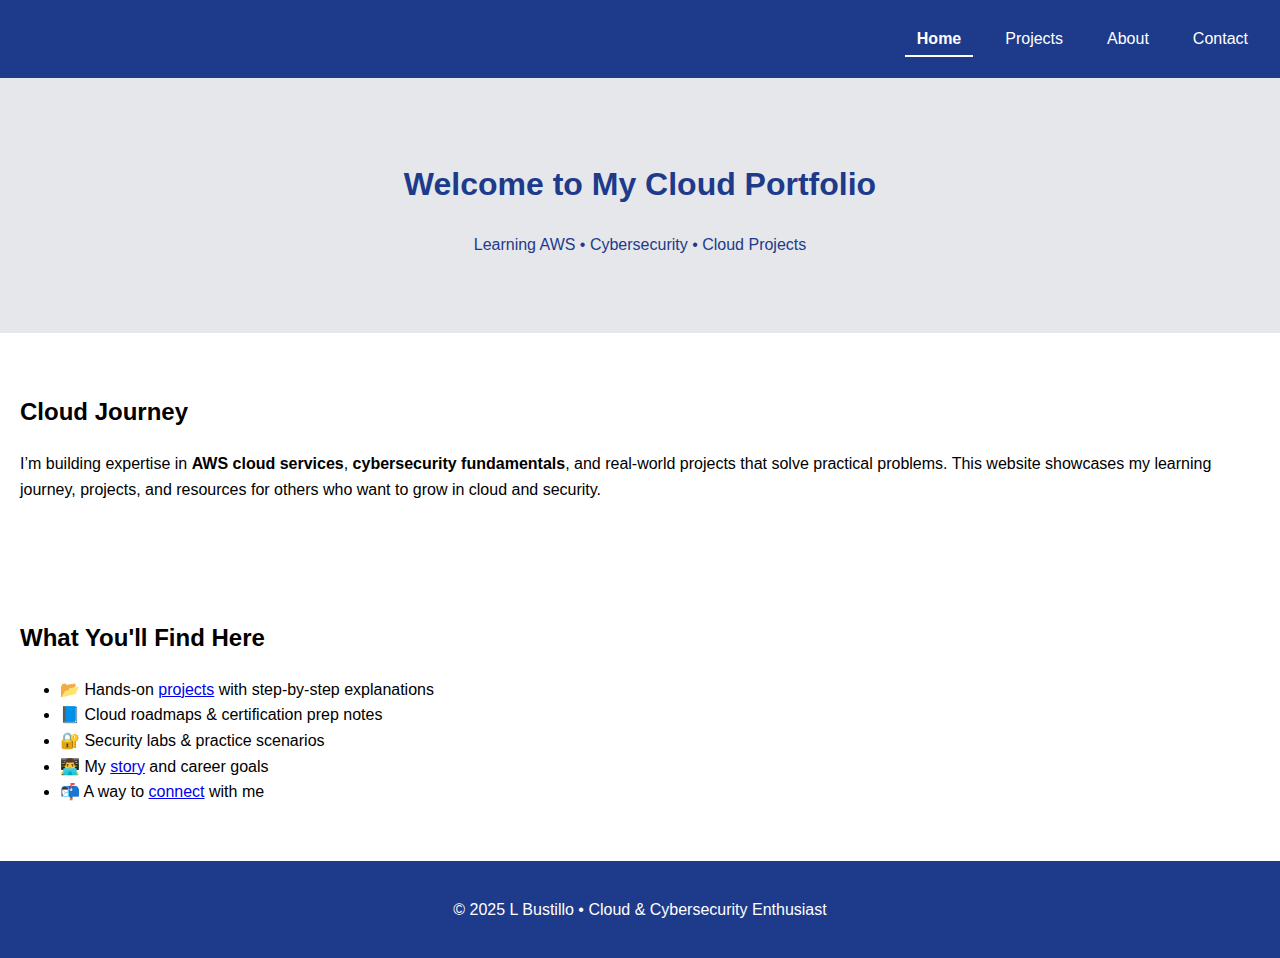
<file: index.html>
<!DOCTYPE html>
<html lang="en">
<head>
  <meta charset="UTF-8">
  <meta name="viewport" content="width=device-width, initial-scale=1.0">
  <title>Cloud Portfolio</title>
  <link rel="stylesheet" href="styles.css">
</head>
<body>

  <!-- Navbar -->
  <div id="menu-placeholder"></div>
  <script src="menu.js"></script>

  <!-- Header -->
  <header>
    <h1>Welcome to My Cloud Portfolio</h1>
    <p>Learning AWS • Cybersecurity • Cloud Projects</p>
  </header>

  <!-- Main Section -->
  <section>
  <h2>Cloud Journey</h2>
  <p>
    I’m building expertise in <strong>AWS cloud services</strong>,
    <strong>cybersecurity fundamentals</strong>, and real-world projects that solve practical problems.
    This website showcases my learning journey, projects, and resources for others who want to grow in cloud and security.
  </p>
</section>

<section>
  <h2>What You'll Find Here</h2>
  <ul>
    <li>📂 Hands-on <a href="projects.html">projects</a> with step-by-step explanations</li>
    <li>📘 Cloud roadmaps & certification prep notes</li>
    <li>🔐 Security labs & practice scenarios</li>
    <li>👨‍💻 My <a href="about.html">story</a> and career goals</li>
    <li>📬 A way to <a href="contact.html">connect</a> with me</li>
  </ul>
</section>

  <!-- Footer -->
  <footer>
    <p>&copy; 2025 L Bustillo • Cloud & Cybersecurity Enthusiast</p>
  </footer>

</body>
</html>
</file>
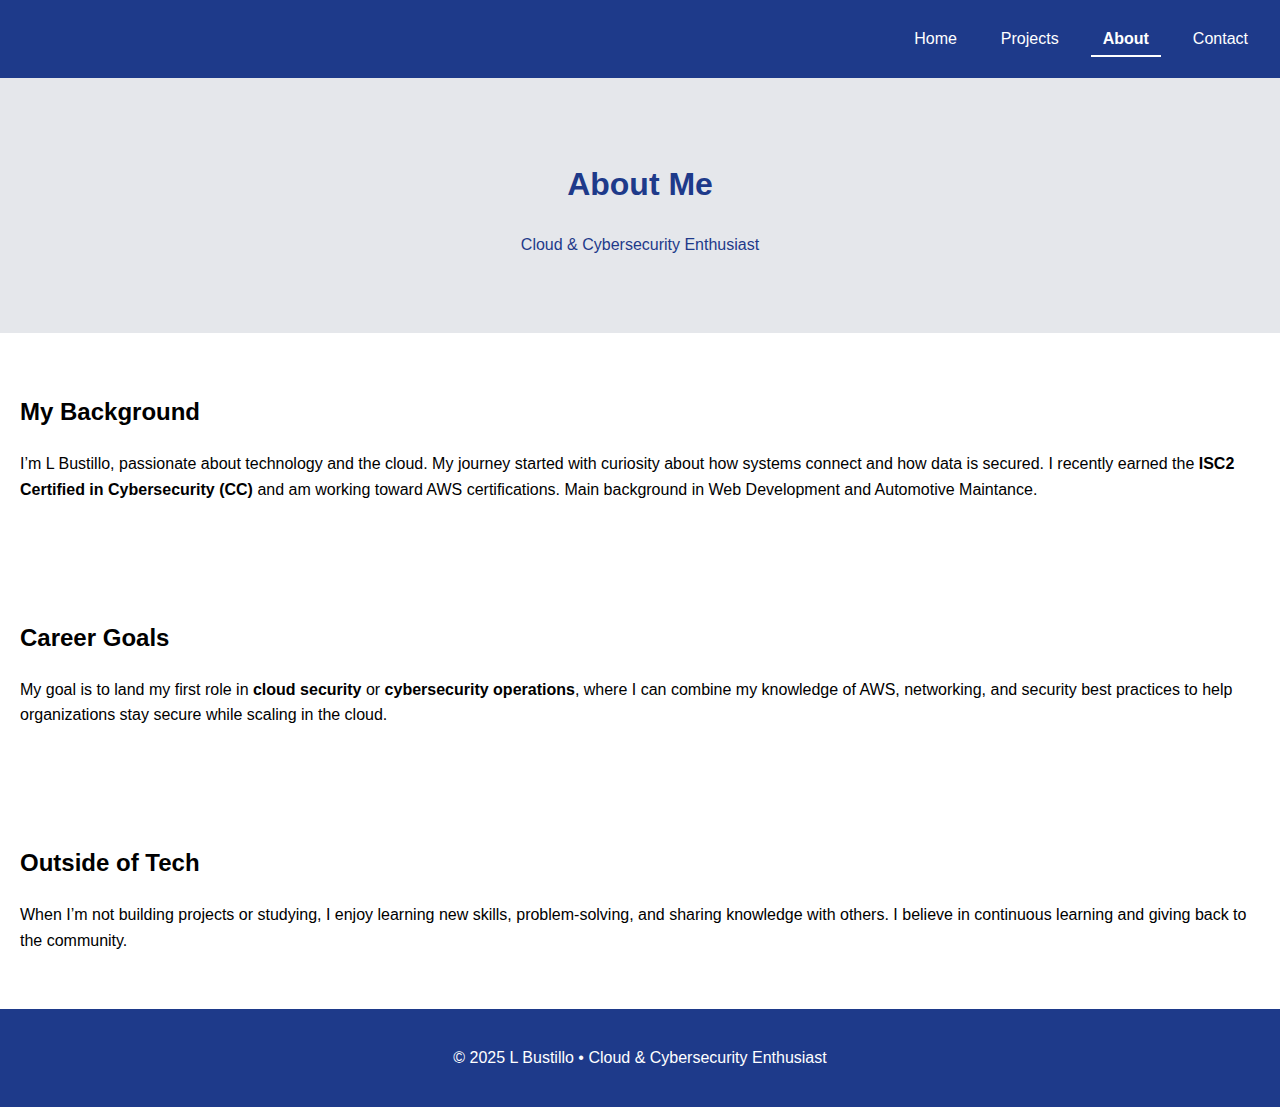
<file: about.html>
<!DOCTYPE html>
<html lang="en">
<head>
  <meta charset="UTF-8">
  <meta name="viewport" content="width=device-width, initial-scale=1.0">
  <title>Cloud Portfolio</title>
  <link rel="stylesheet" href="styles.css">
</head>
<body>

  <!-- Navbar -->
  <div id="menu-placeholder"></div>
  <script src="menu.js"></script>

  <!-- Header -->
  <header>
  <h1>About Me</h1>
  <p>Cloud & Cybersecurity Enthusiast</p>
</header>

<section>
  <h2>My Background</h2>
  <p>
    I’m L Bustillo, passionate about technology and the cloud.
    My journey started with curiosity about how systems connect and how data is secured.
    I recently earned the <strong>ISC2 Certified in Cybersecurity (CC)</strong> and am
    working toward AWS certifications. Main background in Web Development and Automotive Maintance.
  </p>
</section>

<section>
  <h2>Career Goals</h2>
  <p>
    My goal is to land my first role in <strong>cloud security</strong> or <strong>cybersecurity operations</strong>,
    where I can combine my knowledge of AWS, networking, and security best practices
    to help organizations stay secure while scaling in the cloud.
  </p>
</section>

<section>
  <h2>Outside of Tech</h2>
  <p>
    When I’m not building projects or studying, I enjoy learning new skills, problem-solving,
    and sharing knowledge with others. I believe in continuous learning and giving back to the community.
  </p>
</section>


  <!-- Footer -->
  <footer>
    <p>&copy; 2025 L Bustillo • Cloud & Cybersecurity Enthusiast</p>
  </footer>

</body>
</html>
</file>
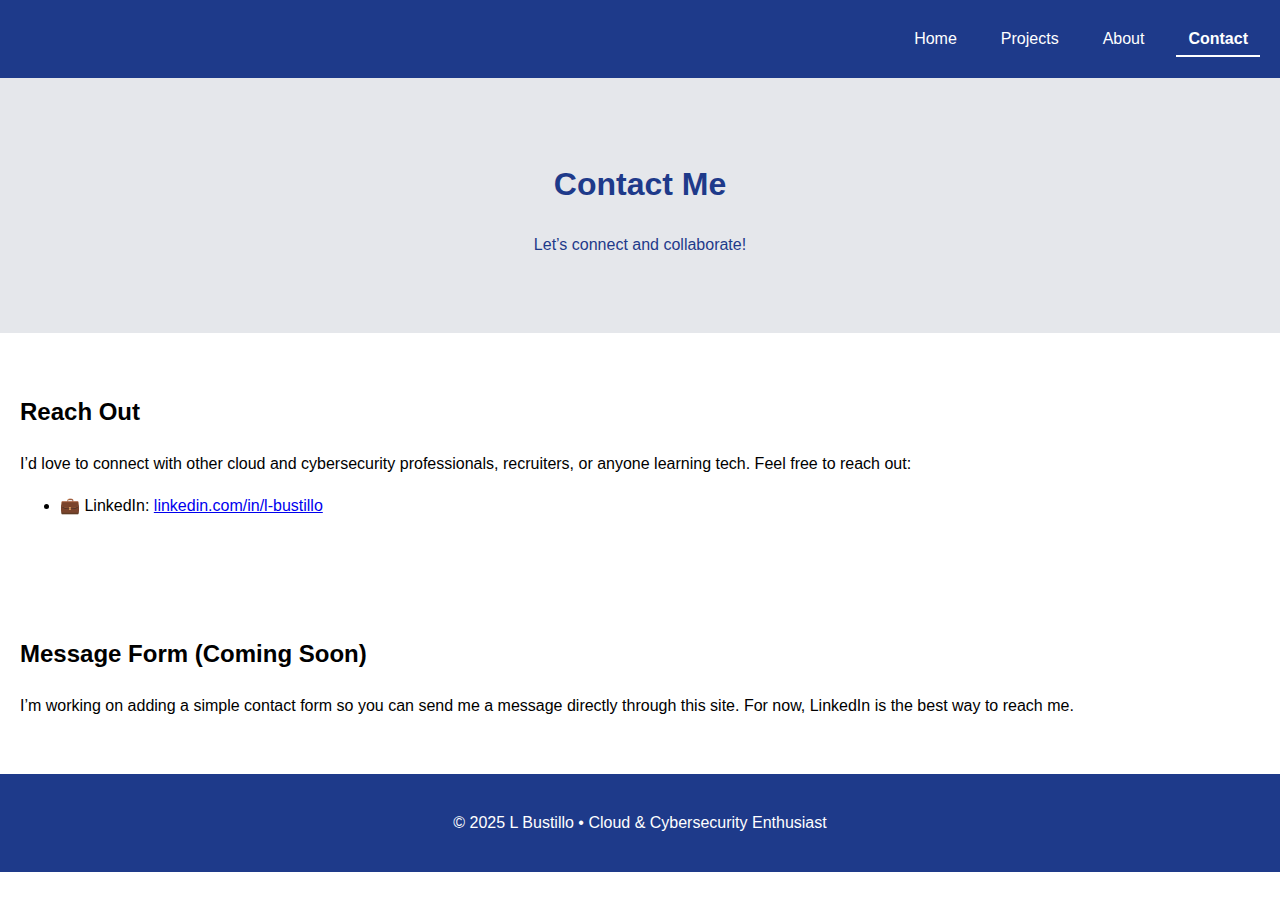
<file: contact.html>
<!DOCTYPE html>
<html lang="en">
<head>
  <meta charset="UTF-8">
  <meta name="viewport" content="width=device-width, initial-scale=1.0">
  <title>Cloud Portfolio</title>
  <link rel="stylesheet" href="styles.css">
</head>
<body>

  <!-- Navbar -->
  <div id="menu-placeholder"></div>
  <script src="menu.js"></script>

  <!-- Header -->
  <header>
  <h1>Contact Me</h1>
  <p>Let’s connect and collaborate!</p>
</header>

<section>
  <h2>Reach Out</h2>
  <p>
    I’d love to connect with other cloud and cybersecurity professionals, recruiters,
    or anyone learning tech. Feel free to reach out:
  </p>
  <ul>
    <li>💼 LinkedIn: <a href="https://www.linkedin.com/in/l-bustillo" target="_blank">linkedin.com/in/l-bustillo</a></li>
  </ul>
</section>

<section>
  <h2>Message Form (Coming Soon)</h2>
  <p>
    I’m working on adding a simple contact form so you can send me a message directly through this site.
    For now, LinkedIn is the best way to reach me.
  </p>
</section>


  <!-- Footer -->
  <footer>
    <p>&copy; 2025 L Bustillo • Cloud & Cybersecurity Enthusiast</p>
  </footer>

</body>
</html>
</file>
<file: styles.css>
html, body { box-sizing: border-box; margin: 0; padding: 0; }
*, *::before, *::after { box-sizing: inherit; }

body { font-family: Arial, sans-serif; line-height: 1.6; }

.navbar { background-color: #1e3a8a; padding: 10px 20px; }
.nav-list { display: flex; justify-content: flex-end; list-style: none; }
.nav-item { margin-left: 20px; }
.nav-item a { color: white; text-decoration: none; font-size: 16px; padding: 8px 12px; transition: font-weight 0.2s; }
.nav-item a:hover { font-weight: bold; }
.nav-item a.active { font-weight: bold; border-bottom: 2px solid white; }

header { background-color: #e5e7eb; color: #1e3a8a; text-align: center; padding: 60px 20px; }
section { padding: 40px 20px; }
footer { background-color: #1e3a8a; color: white; text-align: center; padding: 20px; }

@media(max-width:768px){.nav-list{flex-direction:column;align-items:flex-end;}}

  .project-link{
    display:inline-block;
    padding:.75rem 1rem;
    border-radius:12px;
    border:1px solid #e5e7eb;
    text-decoration:none;
    font-weight:600;
    transition:transform .12s ease, box-shadow .12s ease;
  }
  .project-link:hover{ transform:translateY(-1px); box-shadow:0 6px 18px rgba(0,0,0,.08);}
</file>
